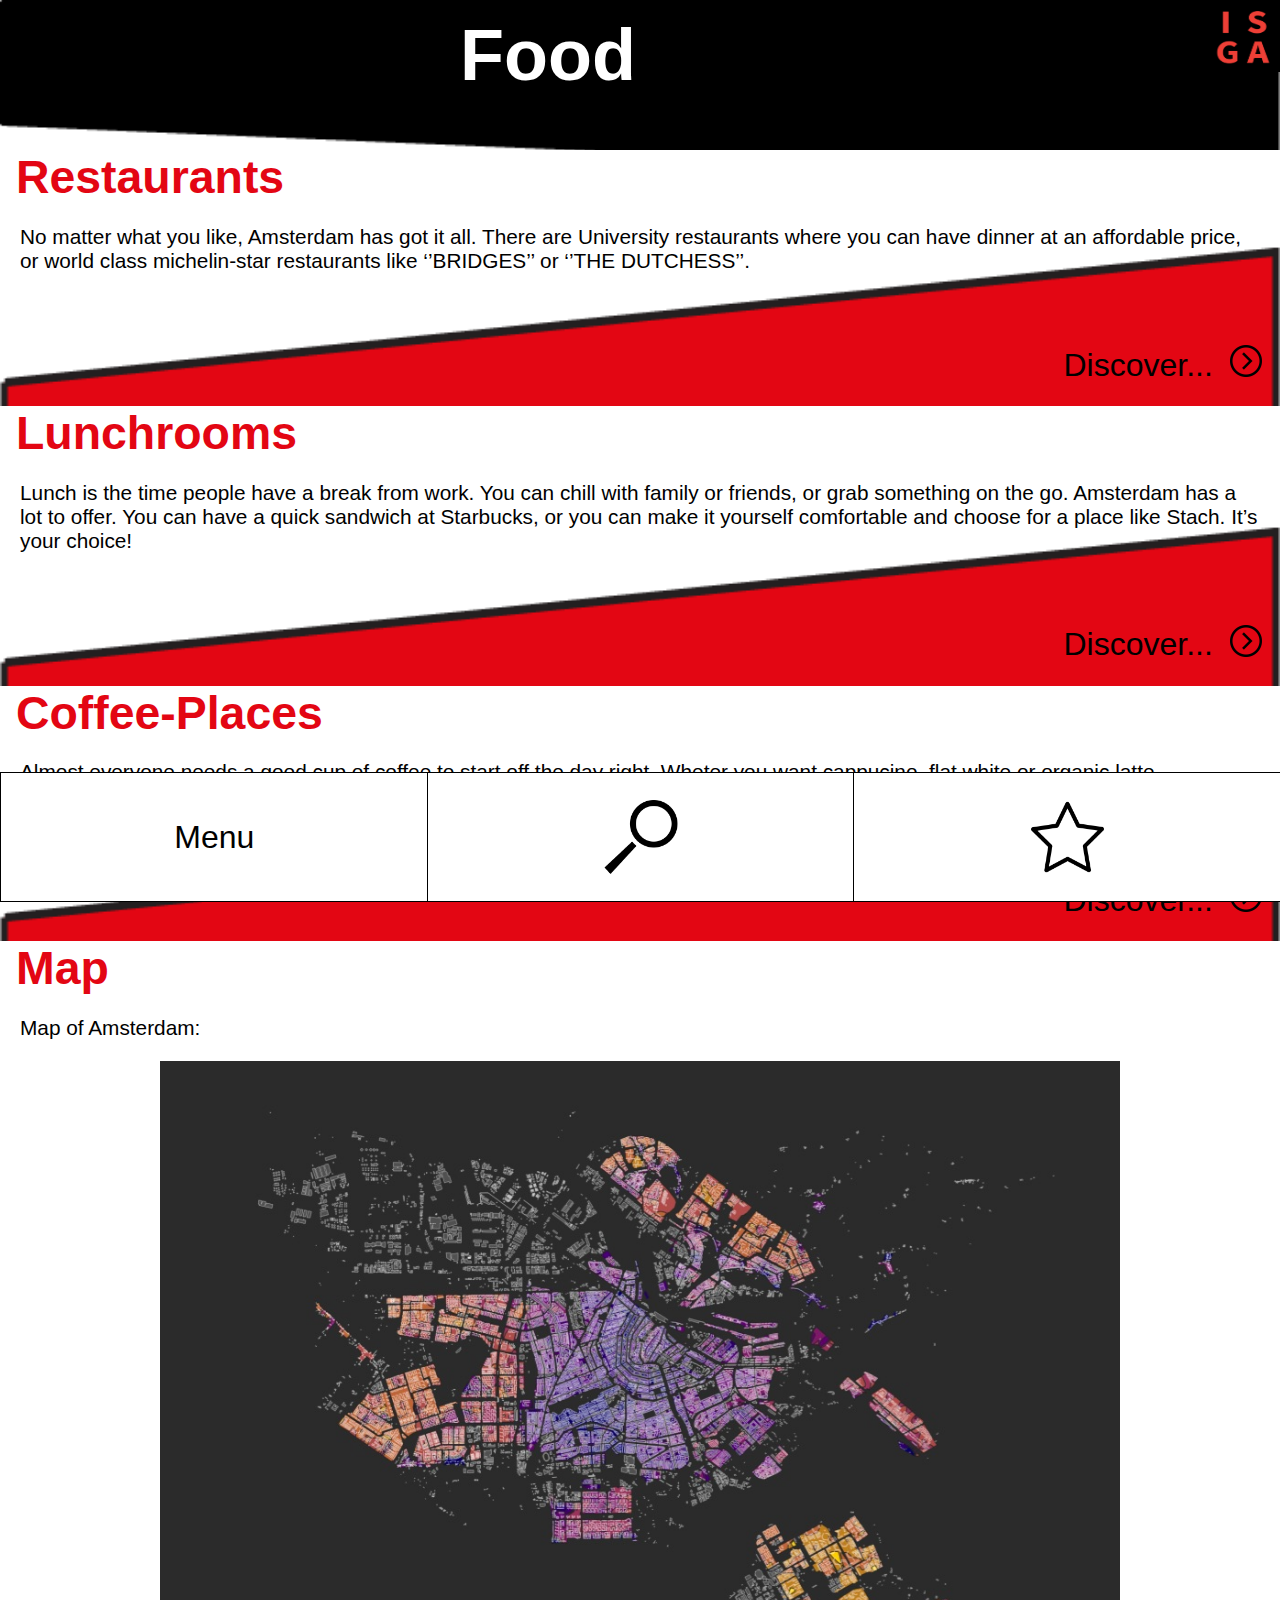
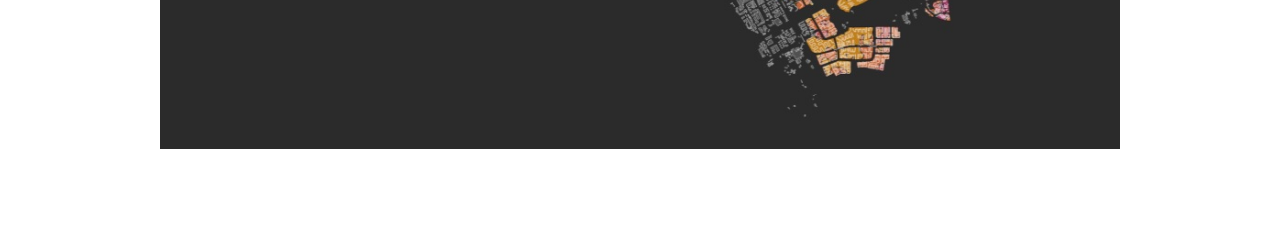
<file: index.html>
<!DOCTYPE html>
<html>


  <!-- Meta Informatie -->

  <head>
    <link rel="stylesheet" type="text/css" href="./css/styles.css">
    <title>International Student Guide Amsterdam</title>
    <meta name="viewport" content="width=device-width, initial-scale=0.5">
  </head>


  <!-- Content -->

  <body>

      <header>
        <h1>Food</h1>
        <img class='isgalogo' src="./images/isga.png" alt="hetisgalogo">
      </header>

      <nav>
          <ul>
            <li><a href='index.html'>Menu</a></li>
            <li><a href='detail.html'><img src="./images/vergrootglas.png" alt=vergrootglas></a></li>
            <li><a href='favorieten.html'><img src="./images/star.png" alt=ster></a></li>
          </ul>
      </nav>

      <section class="restaurants">
        <h2>Restaurants</h2>
        
          <p>No matter what you like, Amsterdam has got it all. There are University restaurants where you can have dinner at an affordable price, or world class michelin-star restaurants like ‘’BRIDGES’’ or ‘’THE DUTCHESS’’.
          </p>

          
          <a href="error.html">
            <p>Discover...</p>
            <img class='arrow' src="./images/arrow.png" alt="pijltje">
          </a>
      </section>

      <section class="lunchrooms">
        <h2>Lunchrooms</h2>

        <p>Lunch is the time people have a break from work. You can chill with family or friends, or grab something on the go. Amsterdam has a lot to offer. You can have a quick sandwich at Starbucks, or you can make it yourself comfortable and choose for a place like Stach. It’s your choice!
        </p>
  
      <a href="detail.html">
          <p>Discover...</p>
          <img class='arrow' src="./images/arrow.png" alt="pijltje">
      </a>



      </section>

      <section class='coffee-places'>
        <h2>Coffee-Places</h2>

        <p>Almost everyone needs a good cup of coffee to start off the day right. Wheter you want cappucino, flat white or organic latte macchiato: Amsterdam offers lots of inviting coffee places where you can linger over a good cup of coffee.
        </p>

        <a href="error.html">
          <p>Discover...</p>
        <img class='arrow' src="./images/arrow.png" alt="pijltje">
        </a>

      </section>
        
      <section class="map">
        <h2>Map</h2>

      <p>Map of Amsterdam:</p>
        <a href="https://google.nl/maps">
          <img class='mapsterdamn' src="./images/mapsterdamn.jpg" alt="kaartvanamsterdam">
        </a>
      </section>


  </body>



</html>
</file>
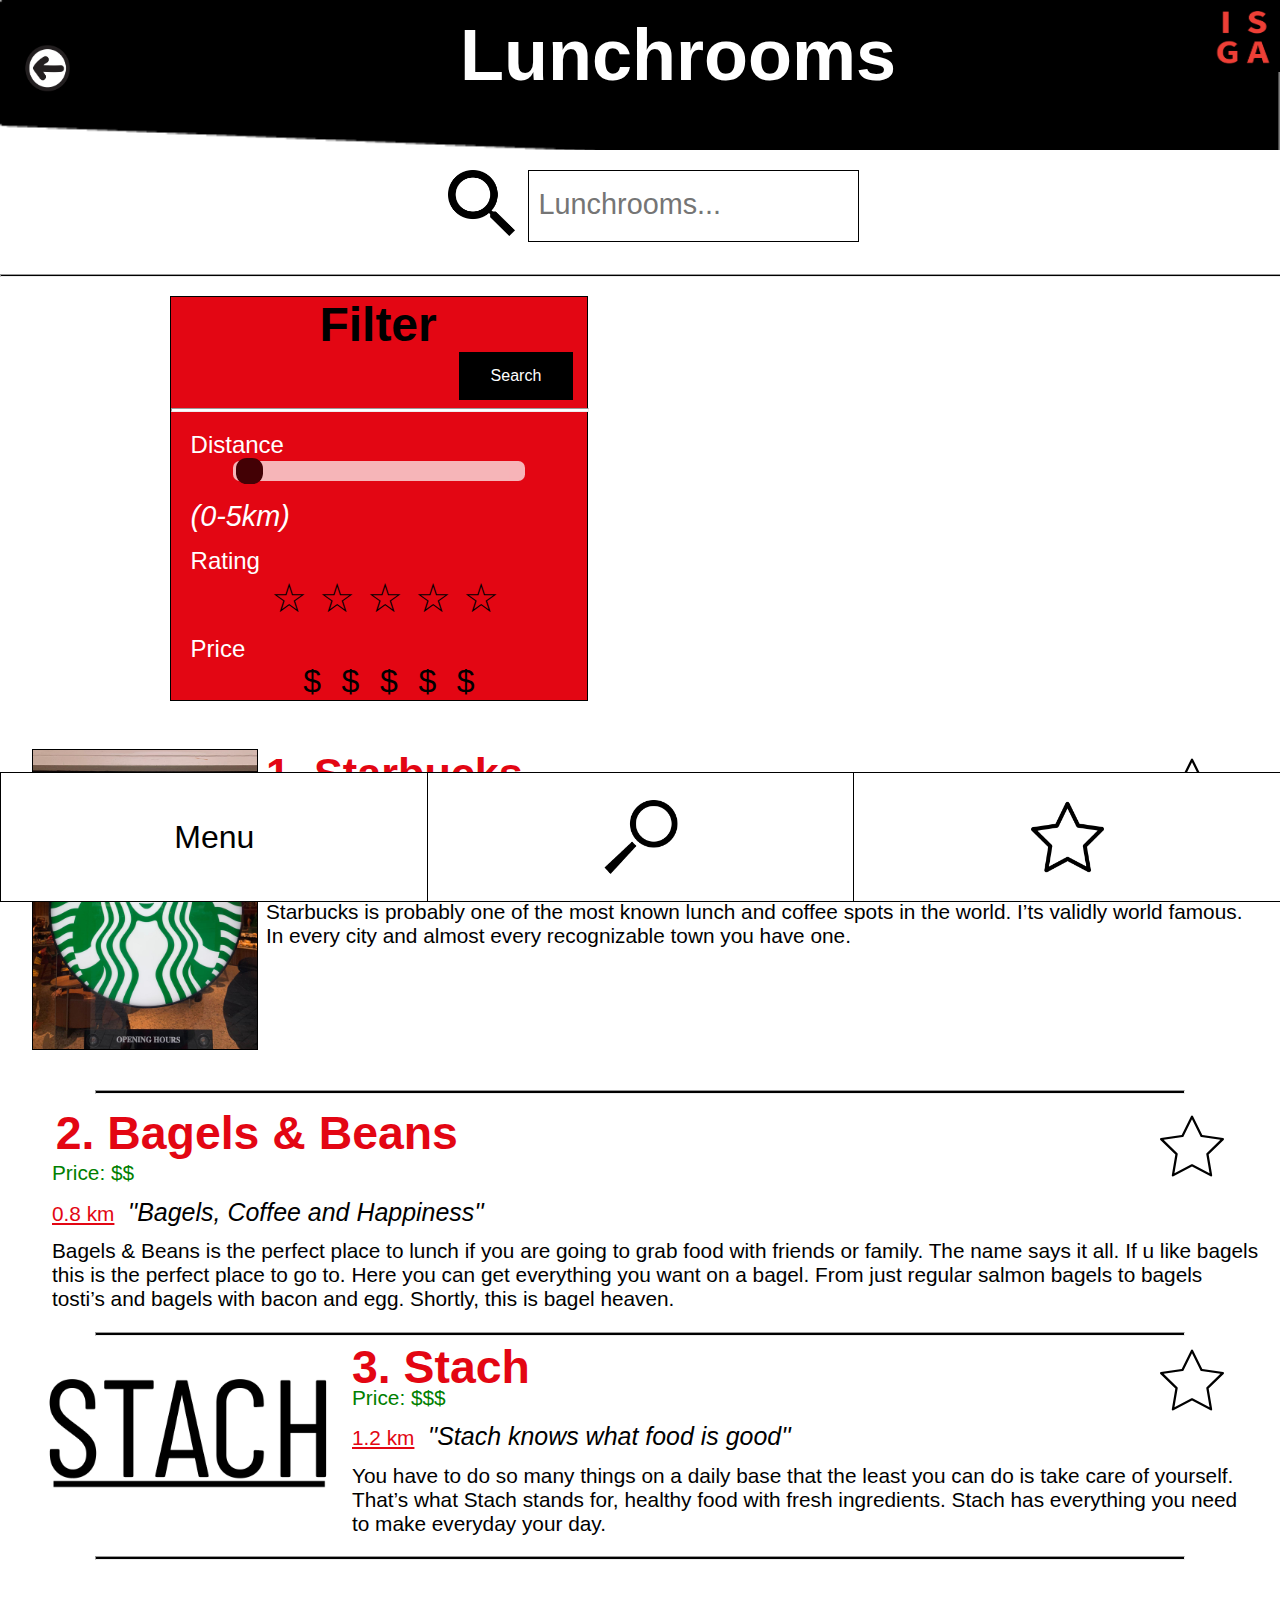
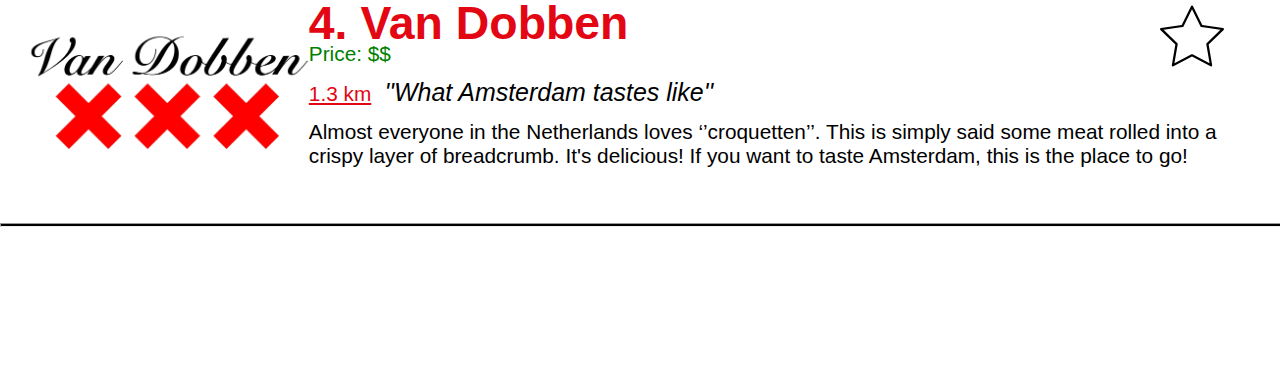
<file: detail.html>
<!DOCTYPE html>

<html>
 
    <!-- Meta Informatie -->

    <head>
        <link rel="stylesheet" type="text/css" href="./css/styles.css">
        <title>Lunchrooms</title>
        <meta name="viewport" content="width=device-width, initial-scale=0.5">
    </head>

    <!-- Content -->

    <body class="lunchroompagina">

        <header class="anderformaat">
                <h1>Lunchrooms</h1>
                <img class='isgalogo' src="./images/isga.png" alt="hetisgalogo">
                <a href="index.html">
                    <img class='goback' src='./images/goback.png' alt='pijltjeterug'>
                </a>
                
        </header>
        
        <nav>
                    <ul>
                        <li><a href='index.html'>Menu</a></li>
                        <li><a href='detail.html'><img src="./images/vergrootglas.png" alt=vergrootglas></a></li>
                        <li><a href='favorieten.html'><img src="./images/star.png" alt=ster></a></li>
                    </ul>
       </nav>
        
            <form class="search-bar" action="http://www.google.nl/search.php"> 
                
                <input type="image" id="zoekknop" alt="zoeken" src="./images/zoekmachine.png">

                <input type="search" name="Search" id="naamlunchroom" placeholder="Lunchrooms..."/>
            
            </form>
            
            <hr> 

            <section class="filter">

                    <h2>Filter</h2>
                     <button type="button" onclick="alert('Choose What You Like!')">Search</button>
                    <hr>
                
                    <p>Distance</p> 

                    <div class="slidecontainer">
                            <input type="range" min="0" max="100" value="1" class="slider" id="myRange">
                    </div>

                    <p><i>(0-5km)</i></p>

                    <p>Rating</p>

                    <div class="rating">
                            <span>☆</span><span>☆</span><span>☆</span><span>☆</span><span>☆</span>
                    </div>


                    <p>Price</p>

                    <div class='price'>
                        <span>$</span><span>$</span><span>$</span><span>$</span><span>$</span>
                    </div>

                
            </section>

        <section class='starbucks'>

            <a href="starbucks.html">
                <img class=starbuckslogo src="./images/starbucks.jpg" alt='starbucks logo'>
            </a>


            <a href="favorieten.html">
                    <svg class='favorieten' xmlns="http://www.w3.org/2000/svg" viewBox="0 0 55.867 55.867" width="40" height="40"><path d="M11.287 54.548a.997.997 0 01-.985-1.169l3.091-18.018L.302 22.602a1.001 1.001 0 01.555-1.705l18.09-2.629 8.091-16.393a.996.996 0 011.792 0l8.09 16.393 18.091 2.629a1.002 1.002 0 01.555 1.705L42.475 35.363l3.09 18.017c.064.375-.09.754-.397.978a.993.993 0 01-1.054.076l-16.18-8.506-16.182 8.506a1.008 1.008 0 01-.465.114zM3.149 22.584l12.016 11.713a1 1 0 01.287.885L12.615 51.72l14.854-7.808a.996.996 0 01.931 0l14.852 7.808-2.836-16.538a1 1 0 01.287-.885l12.016-11.713-16.605-2.413a1 1 0 01-.753-.547L27.934 4.578l-7.427 15.047a1 1 0 01-.753.547L3.149 22.584z"/></svg>
                    <!-- <img class='favorieten' src='./images/star.svg' alt='favorieten'> -->
            </a>
            
            <h2>1. Starbucks</h2><p class="geld">Price: $$$</p>

                <p><a href="https://google.nl/maps">0.3 km</a><br>
                
                    <i>''The best coffee For the best you''</i>
                </p>
            
            <p>  
            Starbucks is probably one of the most known lunch and coffee spots in the world. I’ts validly world famous. In every city and almost every recognizable town you have one.
            </p>
            
            <hr>
        </section>

        <section class="bagelsenbeans">

                <a href="favorieten.html">
                    <svg class='favorieten' xmlns="http://www.w3.org/2000/svg" viewBox="0 0 55.867 55.867" width="40" height="40"><path d="M11.287 54.548a.997.997 0 01-.985-1.169l3.091-18.018L.302 22.602a1.001 1.001 0 01.555-1.705l18.09-2.629 8.091-16.393a.996.996 0 011.792 0l8.09 16.393 18.091 2.629a1.002 1.002 0 01.555 1.705L42.475 35.363l3.09 18.017c.064.375-.09.754-.397.978a.993.993 0 01-1.054.076l-16.18-8.506-16.182 8.506a1.008 1.008 0 01-.465.114zM3.149 22.584l12.016 11.713a1 1 0 01.287.885L12.615 51.72l14.854-7.808a.996.996 0 01.931 0l14.852 7.808-2.836-16.538a1 1 0 01.287-.885l12.016-11.713-16.605-2.413a1 1 0 01-.753-.547L27.934 4.578l-7.427 15.047a1 1 0 01-.753.547L3.149 22.584z"/></svg>
                    <!-- <img class='favorieten' src='./images/star.svg' alt='favorieten'> -->
                </a>
            
            <h2>2. Bagels & Beans</h2><p class="geld">Price: $$</p>

            <p><a href="https://google.nl/maps">0.8 km</a>

                <i>''Bagels, Coffee and Happiness''</i>
            </p>

            <p>Bagels & Beans is the perfect place to lunch if you are going to grab food with friends or family. The name says it all. If u like bagels this is the perfect place to go to. Here you can get everything you want on a bagel. From just regular salmon bagels to bagels tosti’s and bagels with bacon and egg. Shortly, this is bagel heaven.  
            </p>
            
            <hr>
        </section>

        <section class="stach">

                <a href="error.html">
                        <img class=stachlogo src="./images/stachlogo.png" alt='stachlogo'>
                    </a>
    
                <a href="favorieten.html">
                    <svg class='favorieten' xmlns="http://www.w3.org/2000/svg" viewBox="0 0 55.867 55.867" width="40" height="40"><path d="M11.287 54.548a.997.997 0 01-.985-1.169l3.091-18.018L.302 22.602a1.001 1.001 0 01.555-1.705l18.09-2.629 8.091-16.393a.996.996 0 011.792 0l8.09 16.393 18.091 2.629a1.002 1.002 0 01.555 1.705L42.475 35.363l3.09 18.017c.064.375-.09.754-.397.978a.993.993 0 01-1.054.076l-16.18-8.506-16.182 8.506a1.008 1.008 0 01-.465.114zM3.149 22.584l12.016 11.713a1 1 0 01.287.885L12.615 51.72l14.854-7.808a.996.996 0 01.931 0l14.852 7.808-2.836-16.538a1 1 0 01.287-.885l12.016-11.713-16.605-2.413a1 1 0 01-.753-.547L27.934 4.578l-7.427 15.047a1 1 0 01-.753.547L3.149 22.584z"/></svg>
                    <!-- <img class='favorieten' src='./images/star.svg' alt='favorieten'> -->
                </a>
            
            <h2>3. Stach</h2><p class="geld">Price: $$$</p>

            <p><a href="https://google.nl/maps">1.2 km</a>

                <i>''Stach knows what food is good''</i>
            </p>

            <p>You have to do so many things on a daily base that the least you can do is take care of yourself. That’s what Stach stands for, healthy food with fresh ingredients. Stach has everything you need to make everyday your day.
            </p>
            
            <hr id="streep">
        </section>

        <section class="vandobben">

                <a href="error.html">
                        <img class=vandobbenlogo src="./images/kroket.png" alt='van dobben logo'>
                    </a>
        

                <a href="favorieten.html">
                    <svg class='favorieten' xmlns="http://www.w3.org/2000/svg" viewBox="0 0 55.867 55.867" width="40" height="40"><path d="M11.287 54.548a.997.997 0 01-.985-1.169l3.091-18.018L.302 22.602a1.001 1.001 0 01.555-1.705l18.09-2.629 8.091-16.393a.996.996 0 011.792 0l8.09 16.393 18.091 2.629a1.002 1.002 0 01.555 1.705L42.475 35.363l3.09 18.017c.064.375-.09.754-.397.978a.993.993 0 01-1.054.076l-16.18-8.506-16.182 8.506a1.008 1.008 0 01-.465.114zM3.149 22.584l12.016 11.713a1 1 0 01.287.885L12.615 51.72l14.854-7.808a.996.996 0 01.931 0l14.852 7.808-2.836-16.538a1 1 0 01.287-.885l12.016-11.713-16.605-2.413a1 1 0 01-.753-.547L27.934 4.578l-7.427 15.047a1 1 0 01-.753.547L3.149 22.584z"/></svg>
                    <!-- <img class='favorieten' src='./images/star.svg' alt='favorieten'> -->
                </a>
            
            <h2>4. Van Dobben</h2><p class="geld">Price: $$</p>

            <p><a href="https://google.nl/maps">1.3 km</a>
                <i>''What Amsterdam tastes like''</i>
            </p>

            <p>Almost everyone in the Netherlands loves ‘’croquetten’’. This is simply said some meat rolled into a crispy layer of breadcrumb. It's delicious! If you want to taste Amsterdam, this is the place to go!
            </p>
        
            <hr>
        </section>

    </body>



</html>
</file>
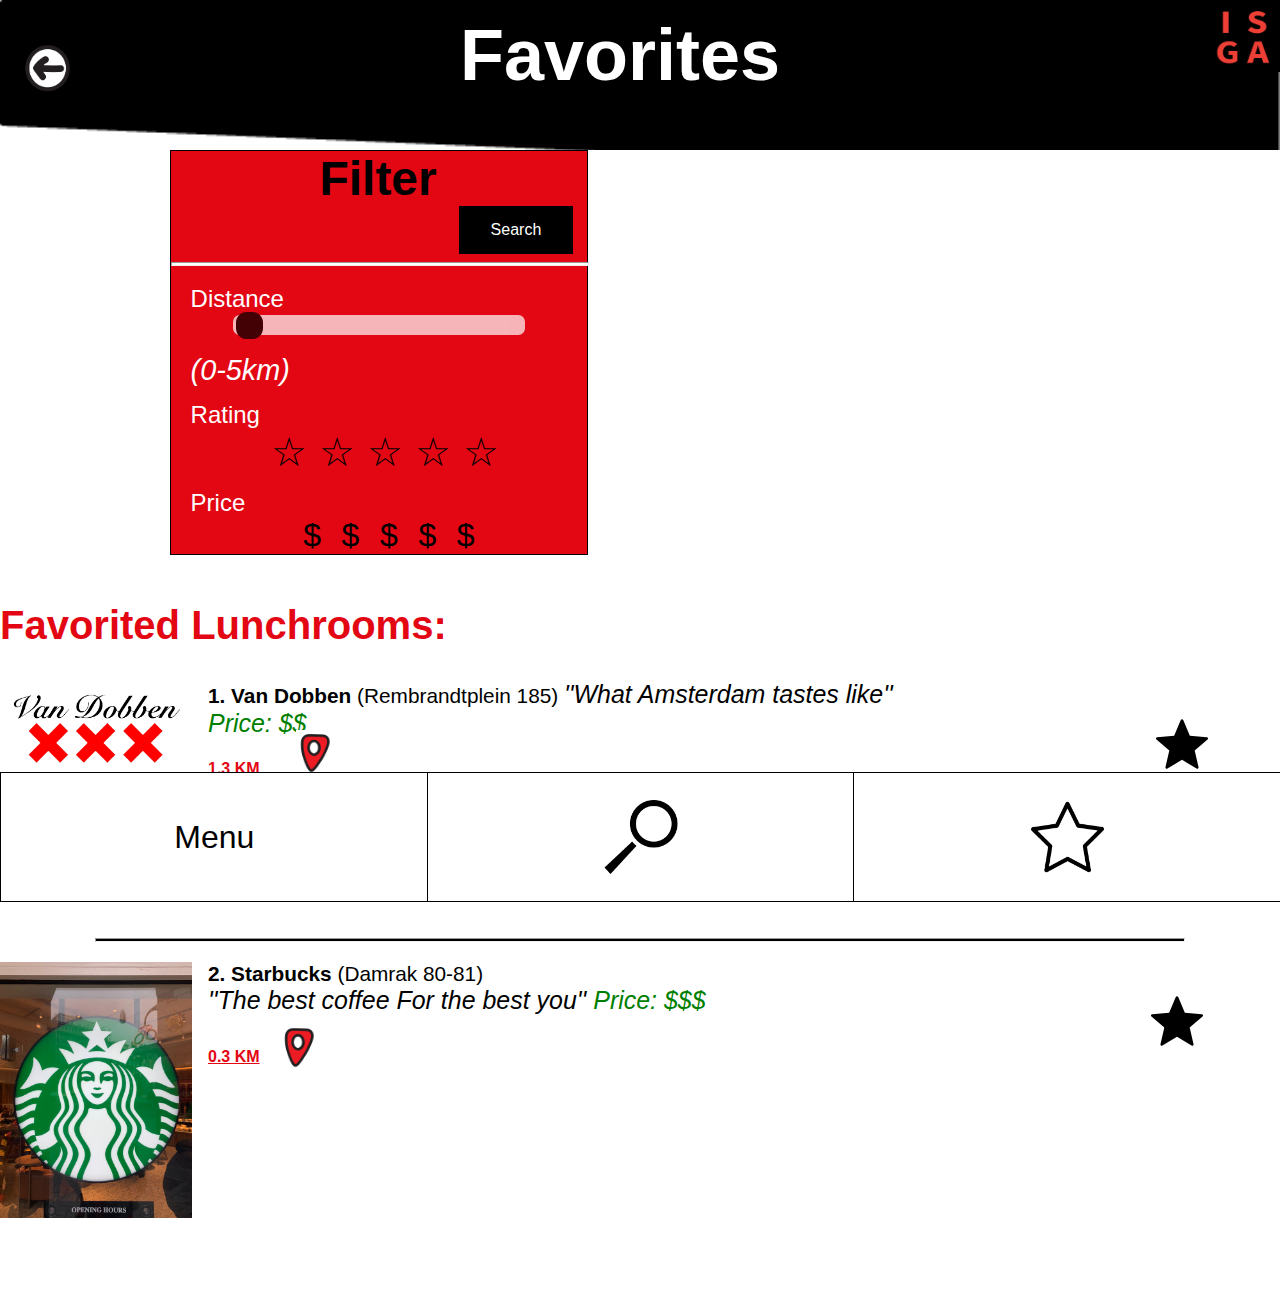
<file: favorieten.html>
<!DOCTYPE html>

<html>

    <!-- Meta Informatie -->

    <head>
        <link rel="stylesheet" type="text/css" href="./css/styles.css">
        <title>Favorieten</title>
        <meta name="viewport" content="width=device-width, initial-scale=0.5">
    </head>

    <!-- Content -->

    <body>

        <header>
                    <h1>Favorites</h1>
                    <img class='isgalogo' src="./images/isga.png" alt="hetisgalogo">

                    <a href="detail.html">
                        <img class='goback' src='./images/goback.png' alt='pijltjeterug'>
                    </a>

        </header>

        <nav>
                <ul>
                    <li><a href='index.html'>Menu</a></li>
                    <li><a href='detail.html'><img src="./images/vergrootglas.png" alt=vergrootglas></a></li>
                    <li><a href='favorieten.html'><img src="./images/star.png" alt=ster></a></li>
                </ul>
        </nav>

        <section class="filter">
                <h2>Filter</h2>
                 <button type="button" onclick="alert('Choose What You Like!')">Search</button>
                <hr>
            
                <p>Distance</p> 

                <div class="slidecontainer">
                        <input type="range" min="0" max="100" value="1" class="slider" id="myRange">
                </div>

                <p><i>(0-5km)</i></p>

                <p>Rating</p>

                <div class="rating">
                        <span>☆</span><span>☆</span><span>☆</span><span>☆</span><span>☆</span>
                </div>


                <p>Price</p>

                <div class='price'>
                        <span>$</span><span>$</span><span>$</span><span>$</span><span>$</span>
                    </div>
                
            
        </section>

        <h3>Favorited Lunchrooms:</h3>

            
        
        <section class="vandobbenfavo">

        
            <a href="error.html">
                <img class='kroket' src="./images/kroket.png" alt=kroket>
            </a>
            
            <p><b>1. Van Dobben</b>
                (Rembrandtplein 185)
            <i>''What Amsterdam tastes like'' <br><span>Price: $$</span></i>
            
                <a href="detail.html">
                        <svg class="starfavoriet" xmlns="http://www.w3.org/2000/svg" viewBox="0 0 19.481 19.481"><path d="M10.201.758l2.478 5.865 6.344.545a.5.5 0 01.285.876l-4.812 4.169 1.442 6.202a.5.5 0 01-.745.541l-5.452-3.288-5.452 3.288a.5.5 0 01-.745-.541l1.442-6.202-4.813-4.17a.5.5 0 01.285-.876l6.344-.545L9.28.758a.5.5 0 01.921 0z"/></svg>
                        <!-- <img class='favorieten' src='./images/star.svg' alt='favorieten'> -->
                </a><br>
            </p>

            <h4><a href="https://google.nl/maps" alt=locatie>1.3 KM</a></h4>

                <a class='locatie' href="https://google.nl/maps">
                    <img class='locatiefavo' src="./images/location.png" alt="locatie"> 
                </a>


        </section> 
        
        <hr id="streep"> 

        <section class="starbucks">
        
                <a href="starbucks.html">
                    <img class='kroket' src="./images/starbucks.jpg" alt=kroket>
                </a>
                
                <p><b>2. Starbucks</b>
                    (Damrak 80-81)<br>
                    <i>''The best coffee For the best you'' <span>Price: $$$</span></i>
                
                    <a href="detail.html">
                            <svg class="starfavoriet" xmlns="http://www.w3.org/2000/svg" viewBox="0 0 19.481 19.481"><path d="M10.201.758l2.478 5.865 6.344.545a.5.5 0 01.285.876l-4.812 4.169 1.442 6.202a.5.5 0 01-.745.541l-5.452-3.288-5.452 3.288a.5.5 0 01-.745-.541l1.442-6.202-4.813-4.17a.5.5 0 01.285-.876l6.344-.545L9.28.758a.5.5 0 01.921 0z"/></svg>
                            <!-- <img class='favorieten' src='./images/star.svg' alt='favorieten'> -->
                    </a><br>
                </p>
            
                <h4><a href="https://google.nl/maps" alt=locatie>0.3 KM</a>

                    <a class='locatie' href="https://google.nl/maps">
                        <img class='locatiefavo1' src="./images/location.png" alt="locatie"> 
                    </a>
            
            


        </section>

    </body>



</html>
</file>
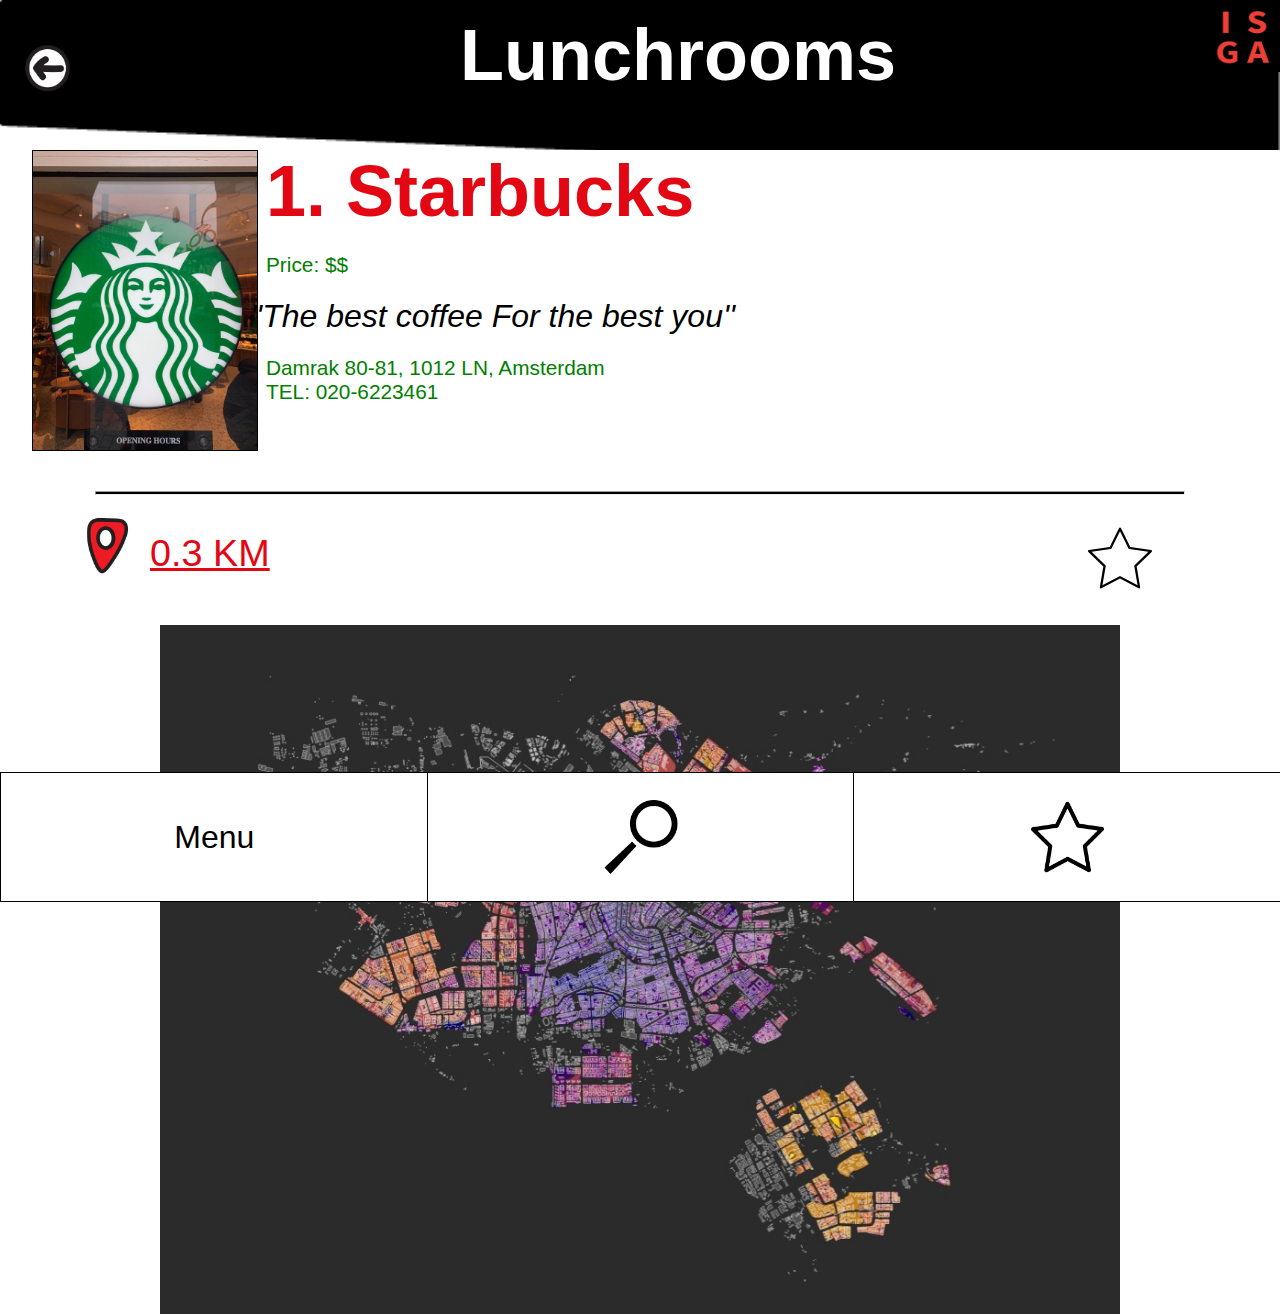
<file: starbucks.html>
<!DOCTYPE html>

<html>
 
    <!-- Meta Informatie -->

    
    <head>
        <link rel="stylesheet" type="text/css" href="./css/styles.css">
        <title>Starbucks</title>
        <meta name="viewport" content="width=device-width, initial-scale=0.5">
    </head>

    <!-- Content -->

    <body class="Starbucks">

        <header>
                <h1>Lunchrooms</h1>
                <img class='isgalogo' src="./images/isga.png" alt="hetisgalogo">

                <a href="detail.html">
                <img class='goback' src='./images/goback.png' alt='pijltjeterug'>
                </a>
                
        </header>
        
           
        <nav>
            <ul>
                 <li><a href='index.html'>Menu</a></li>
                 <li><a href='detail.html'><img src="./images/vergrootglas.png" alt=vergrootglas></a></li>
                 <li><a href='favorieten.html'><img src="./images/star.png" alt=ster></a></li>
            </ul>
        </nav>

        <section class='starbucksdetail'>

                    
            <img class=starbuckslogo src="./images/starbucks.jpg" alt='starbucks logo'>
                    
                
            <h2>1. Starbucks</h2>
            <p>Price: $$</p>
                    
                <i>''The best coffee For the best you''</i>
                
                <p>  
                     Damrak 80-81, 1012 LN, Amsterdam <br>TEL: 020-6223461 
                </p>
                
        </section>
            
        <hr id="streep">


      <section class="locatiebar">
            <p><a href="https://google.nl/maps">0.3 KM</a></p>
             <a class='locatie' href="https://google.nl/maps">
                 <img class='locatie' src="./images/location.png" alt=locatie> 
            </a>
            
            <a href="favorieten.html">
                <svg class='mooiester' xmlns="http://www.w3.org/2000/svg" viewBox="0 0 55.867 55.867" width="50" height="50"><path d="M11.287 54.548a.997.997 0 01-.985-1.169l3.091-18.018L.302 22.602a1.001 1.001 0 01.555-1.705l18.09-2.629 8.091-16.393a.996.996 0 011.792 0l8.09 16.393 18.091 2.629a1.002 1.002 0 01.555 1.705L42.475 35.363l3.09 18.017c.064.375-.09.754-.397.978a.993.993 0 01-1.054.076l-16.18-8.506-16.182 8.506a1.008 1.008 0 01-.465.114zM3.149 22.584l12.016 11.713a1 1 0 01.287.885L12.615 51.72l14.854-7.808a.996.996 0 01.931 0l14.852 7.808-2.836-16.538a1 1 0 01.287-.885l12.016-11.713-16.605-2.413a1 1 0 01-.753-.547L27.934 4.578l-7.427 15.047a1 1 0 01-.753.547L3.149 22.584z"/></svg>
                <!-- <img class='favorieten' src='./images/star.svg' alt='favorieten'> -->
            </a>
            
            <a href="https://google.nl/maps">
                <img class='anzichtkaart' src="./images/mapsterdamn.jpg" alt="kaartvanamsterdam">
              </a>

        </section>

 
    


    </body>


</html>
</file>
<file: css/styles.css>
html, body {
  margin: 0;
  padding: 0;

  font-family: 'Avenir', 'Open Sans', 'Helvetica Neue', sans-serif;
}


header {
  background-image: url(../images/Asset1.png);
  background-size: cover;
  background-repeat: no-repeat;
  height: 9.4em;
  width: 100%;
  display: flex;
}

nav{
  position: sticky;
  z-index: 99;
}

    ul{
        display: flex;
        justify-content: space-evenly;    
        position: fixed;
        bottom: 0em;
        width: 100%;
        list-style: none;
        padding: 0;
        margin: 0;
      }

      li {
        width: 100%;
        height: 8em;
      }

      ul li a {
        display: flex;
        width: 100%;
        height: 100%;
        justify-content: center;
        align-items: center;
        border: 1px solid black;
        color: black;
        background-color: white;
        text-decoration: none;
        font-size: 2em;
      }

      ul li a:hover {
        background-color: #e30613;
        transition: all .5s ease-in-out;
      }

      img {
        width: 2.3em;
        height: auto;
      }
  h1{
    font-size: 4.5em;
    color: white;
    margin-left: auto;
    margin-right: auto;
    margin-top: 0.2em;
    width: 4em;
    font-family: 'SourceSansPro-SemiBold',  'Open Sans', 'Helvetica Neue', sans-serif;
    }

    h2{
    margin: 0;
    padding: 0 16px;
    color: #e30613;
    font-size: 2.9em;
    font-family: 'SourceSansPro-SemiBold',  'Open Sans', 'Helvetica Neue', sans-serif;
  }

section {
  position: relative;
  min-height: 15.6em;
}

p{
  font-size: 1.3em;
  padding: 0 20px;
}

.restaurants a,
.coffee-places a,
.lunchrooms a {
  margin-top: -3em;
  background-image: url(../images/Asset4.png);
  background-size: cover;
  height: 10em;
  text-decoration: none;
  display: flex;
  justify-content: flex-end;
  align-items: flex-end;
}

.restaurants a p,
.coffee-places a p,
.lunchrooms a p {
  text-align: right;
  color: black;
  padding: 0;
  margin: 0.7em 0;
  font-size: 2em;
  
}

.mapsterdamn{
 width: 3em;
 height: auto;
 display: block;
 margin-left: auto;
 margin-right: auto;
 width: 75%;
 margin-bottom: 6em;
}

.arrow{
  width: 2em;
  height: 2em;
  z-index: 3em;
  margin: 1.1em;
  margin-bottom: 1.8em;
}


/* LUNCHROOMS PAGINA */


.isgalogo{
  width: 4.5em;
  height: 4.5em;
  position: relative;
  float: right;
}

.goback{
  z-index: 99;
  width: 4em;
  height: auto;
  position: absolute;
  top: 2.6em;
  left: 1em;
}

.starbucks h2{
  font-size: 2.7em;
}
img.starbuckslogo{
  float: left;
  width: 14em;
  height: auto;
  margin-left: 2em;
  border: solid black 1px;
  margin-right: 0.5em;
  margin-bottom: 2.5em;
}

.starbucks p{
  padding-left: 3.1em;
  padding-right: 1.2em;
  margin-bottom: 1.2em;
  
}

.favorieten{
  position: absolute;
  right: 3.5em;
  top: 0.5em;
  width: 4em;
  height: auto;
}

.favorieten:hover{
  fill: orange;
  padding: 0;
  transform: skew(-10deg);
}

.lunchroompagina p{
  margin-top: -0.4em;
}

.search-bar{
  display: flex;
  margin-left: auto;
  margin-right: auto;
  width: 24em;
  margin-bottom: 2em;
  margin-top: 1.2em;
}

input{
  height: auto;
  border: none;
}

#zoekknop{
  width: 5em;
  height: 5em;
  border: none;
  margin-right: 1em;
}

.geld{
  color: green;
}

#naamlunchroom{
  font-size: 1.5em;
  width: 20em;
  height: 3em;
  padding: 0.4em;
  border: solid black 1px;
}

::placeholder{
  font-size: 1.2em;
}

hr{
  width: 100%;
  height: 0.1em;
  background-color: black;
  margin-bottom: 1.2em;
}

.starbucks hr,
.bagelsenbeans hr,
.stach hr{
  width: 85%;
  height: 0.1em;
}

.bagelsenbeans p,
.stach p,
.vandobben p{
  padding-left: 2.5em;
}

.bagelsenbeans h2,
.stach h2,
.vandobben h2{
  padding-left: 1.2em;
}


.bagelsenbeans h2{
  margin-bottom: 0.2em;
}

.vandobben h2{
  margin-top: 1em;
}
.vandobben{
  margin-bottom: 8em;
  margin-top: 2em;
}

.bagelsenbeans u,
.stach u,
.starbucks u,
.vandobben u{
  color: green;
}

.vandobben a,
.starbucks a,
.stach a,
.bagelsenbeans a{
  color: #e30613;
}

.vandobben a,
.starbucks a,
.stach a,
.bagelsenbeans a:visited{
  color: #e30613;
}

.bagelsenbeans i,
.stach i,
.vandobben i{
  margin-left: 0.3em;
}

section.stach{
  margin-bottom: -2.5em;
}

img.stachlogo {
  float: left;
  width: 20em;
  margin-left: 2em;
  margin-top: 1em;
}

img.vandobbenlogo{
  float: left;
  width: 20em;
  margin-top: 1em;
  margin-bottom: 2em;
  margin-left: 0.5em;
  margin-right: -1.2em;
}

section.starbucks{
  margin-bottom: -0.4em;
}

section.bagelsenbeans{
  margin-bottom: -1em;
}

/* Starbucks Detail Pagina */

.starbucksdetail h2{
  font-size: 4.5em;
}

i{
  font-size: 1.2em;
  margin-right: 2em;
}

.starbucksdetail a:visited{
  color: #e30613;
}


#streep{
  width: 85%;
  height: 0.1em;
  margin-bottom: 1em;
}

img.locatie{
  width: 3.3em;
  height: auto;
  position: relative;
  top: -2.7em;
  right: -5em;
}

.starbucksdetail i{
  font-size: 2em;
}

.locatiebar a{
  color: #e30613;
}

.locatiebar a:visited{
  color: #e30613;
}

.locatiebar p{
  padding-left: 150px;
  font-size: 1cm;
  margin-bottom: -20px;
  color: #e30613;
}

.mooiester{
  position: absolute;
  width: 4em;
  height: auto;
  top: -0.4em;
  right: 8em;
}

.mooiester:hover{
  fill: orange;
  padding: 0;
  transform: skew(-10deg);
}

img.anzichtkaart {
 width: 3em;
 height: auto;
 display: block;
 margin-left: auto;
 margin-right: auto;
 width: 75%;
}

section.filter{
  width: 26em;
  border: 1px solid black;
  margin-left: 10.6em;
  background: #e30613;
  margin-bottom: 3em;
}

section.filter h2{
  padding-left: 3.1em;
  color: black;
  font-size: 3em;
}

section.filter hr{
  height: 0.1em;
  background-color: white;
  color: white;
}

section.filter p{
  margin-top: 0.6em;
  font-size: 1.5em;
  color: white;
  margin-bottom: 0;
}

.slidecontainer {
  width: 100%;
  margin-left: 3.8em;
}

.slider{
  -webkit-appearance:none;
  width: 70%;
  height: 1.5em;
  border-radius: 0.5em;
  opacity: 0.7;
  transition: opacity 1s;
}

.slider:hover{
  opacity: 1;
  background-color: white;
}

.slider::-webkit-slider-thumb {
  -webkit-appearance: none;
  appearance: none;
  width: 2em;
  height: 2em;
  background-color: black;
  cursor: pointer;
  border-radius: 0.8em;
}

.rating{
  display: flex;
  justify-content: center;
  font-size: 2.5em;
  direction: rtl;
}

.rating > span{
  width: 1.2em;
}

.starbucksdetail i{
  margin-left: -0.5em;
}

.starbucksdetail p{
  color: green;
  margin-left: 3em;
}

.rating > span:hover:before,
.rating > span:hover ~ span:before {
   content: "\2605";
   position: absolute;
   color: orange;
}

.price{
  display: flex;
  justify-content: center;
  font-size: 2em;
  direction: rtl;
}

.price > span{
  width: 1.2em;
}

.price > span:hover:before,
.price > span:hover ~ span:before {
   content: "\0024";
   position: absolute;
   height: 2em;
   color: green
}

/* favorieten pagina */

h3{
  font-size: 2.5em;
  color: #e30613;
  margin-bottom: -1.2em;
}

img.kroket{
  width: 12em;
  height: auto;
  float: left;
  margin-right: 1em;
  margin-bottom: 5em;
}
  
.starfavoriet{
  position: relative;
  float: right;
  right: 2.5em;
  top: 0.4em;
  width: 2.5em;
  height: auto;
  color: orange;
}

.starfavoriet:hover{
  fill: orange;
  padding: 0;
  transform: skew(-10deg);
}

section.vandobbenfavo{
  margin-top: 5em;
}

img.locatiefavo{
  margin-left: 5.5em;
  margin-top: -1em;
}

img.locatiefavo1{
  margin-left: 1em;
  margin-top: -1em;
  margin-bottom: -0.5em
}

.vandobbenfavo a,
.starbucks1 a{
  color: #e30613;
}

h4{
  margin-left: 12em;
  margin-bottom: -2em;
  color: #e30613;
}

.starbucks{
  margin-bottom: 40em;
}

.vandobbenfavo u,
.starbucks u{
  color: green;
}

.starbucks span,
.vandobbenfavo span{
  color: green;
}

button {
  background-color: black;
  border: none;
  color: white;
  padding: 15px 32px;
  text-align: center;
  text-decoration: greenyellow;
  display: inline-block;
  font-size: 1em;
  margin-left: 18em;
  cursor: pointer;
  z-index: 99;
}

button:hover{
  color: gold;
  transition: ease-in-out 1s;
}
</file>
